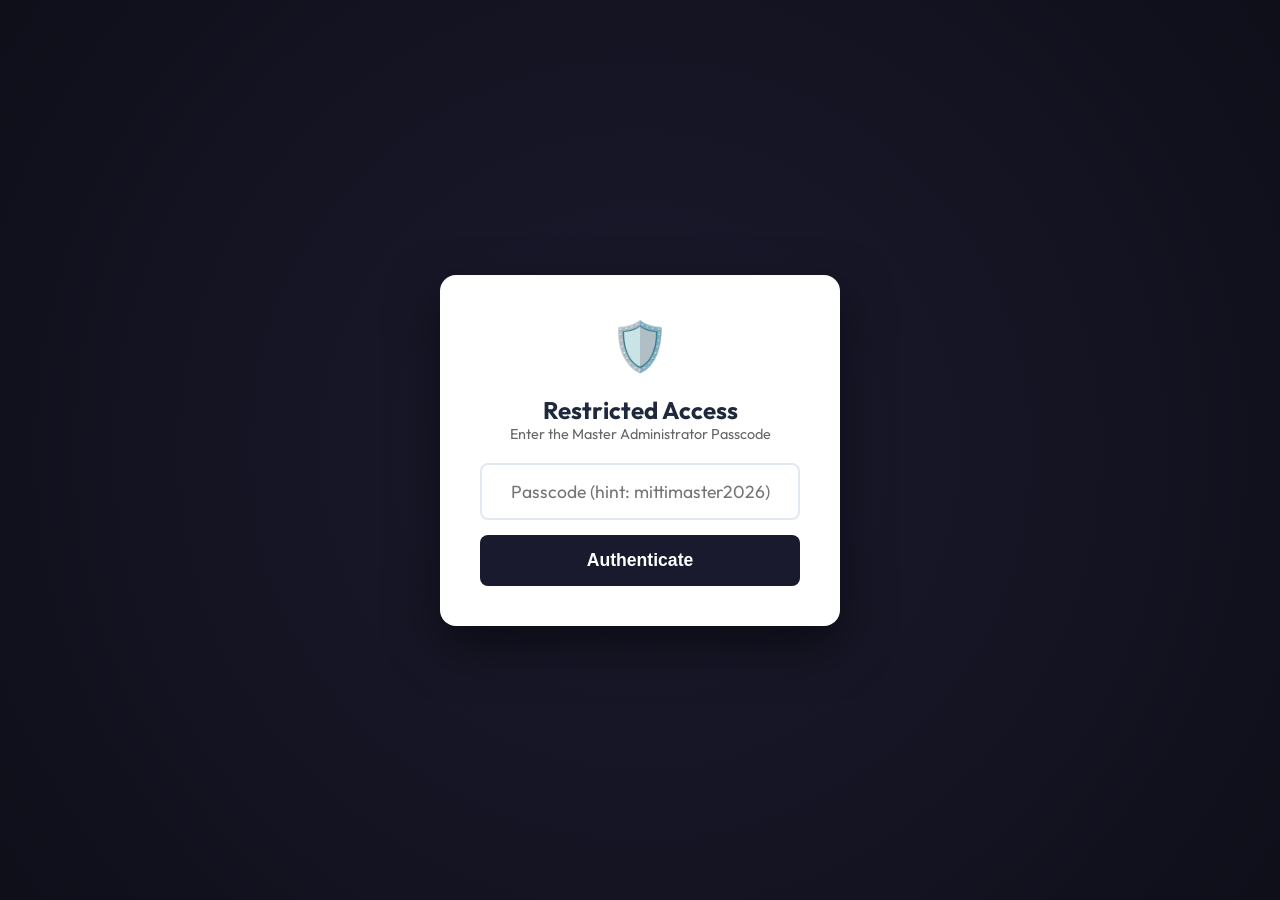
<file: admin.html>
<!DOCTYPE html>
<html lang="en">
<head>
    <meta charset="UTF-8">
    <meta name="viewport" content="width=device-width, initial-scale=1.0">
    <title>MittiMart - Master Control</title>
    <link rel="stylesheet" href="admin.css">
    <link href="https://fonts.googleapis.com/css2?family=Outfit:wght@400;500;600;700;800&display=swap" rel="stylesheet">
</head>
<body>

    <!-- Security Gate -->
    <div id="authGate">
        <div class="auth-box">
            <div style="font-size: 3rem; margin-bottom: 20px;">🛡️</div>
            <h2>Restricted Access</h2>
            <p style="color:#666; font-size: 0.9rem; margin-bottom: 20px;">Enter the Master Administrator Passcode</p>
            <input type="password" id="masterPasscode" placeholder="Passcode (hint: mittimaster2026)">
            <button onclick="checkPasscode()" class="btn-primary" style="margin-top: 15px; width: 100%;">Authenticate</button>
            <div id="authError" style="color:var(--accent-red); margin-top:10px; font-size:0.85rem; display:none;">Invalid Passcode</div>
        </div>
    </div>

    <!-- Main Portal -->
    <div id="adminPortal" class="hidden layout-wrapper">
        <!-- Sidebar -->
        <aside class="sidebar">
            <div class="brand">
                <span style="font-size:1.8rem;">🌿</span>
                <div>
                    <div>MittiMart</div>
                    <div style="font-size: 0.7rem; color:#aaa; font-weight:normal; letter-spacing:1px; text-transform:uppercase;">Master Control</div>
                </div>
            </div>
            
            <nav class="side-nav">
                <button class="nav-btn active" onclick="showAdminSection('dashboard', this)"><span>📊</span> Dashboard View</button>
                <button class="nav-btn" onclick="showAdminSection('products', this)"><span>📦</span> Global Catalog</button>
                <button class="nav-btn" onclick="showAdminSection('users', this)"><span>👥</span> User Management</button>
                <button class="nav-btn" onclick="showAdminSection('orders', this)"><span>🚀</span> Active Orders</button>
            </nav>
            
            <div style="position:absolute; bottom:20px; width:100%; text-align:center;">
                <button class="btn-danger" style="width:80%; padding:10px;" onclick="masterLogout()">Log Out</button>
            </div>
        </aside>

        <!-- Dynamic Content -->
        <main class="content-area">
            <header class="top-header">
                <h2 id="pageTitle">Platform Overview</h2>
                <div style="display:flex; align-items:center; gap:10px;">
                    <div style="width:10px; height:10px; background:#00E676; border-radius:50%; box-shadow:0 0 8px #00E676;"></div>
                    <span style="font-weight:600; font-size:0.9rem; color:#444;">System Online</span>
                </div>
            </header>

            <div class="main-body">
                
                <section id="dashboardView">
                    <div class="stats-grid">
                        <div class="stat-card">
                            <h3 id="statRevenue">₹0</h3>
                            <p>Gross Merchandise Volume</p>
                        </div>
                        <div class="stat-card">
                            <h3 id="statProfit" style="color:var(--accent-green); text-shadow: 0 0 10px rgba(16, 185, 129, 0.4);">₹0</h3>
                            <p>Net Profit (10% Comm.)</p>
                        </div>
                        <div class="stat-card">
                            <h3 id="statPayouts" style="color:var(--accent-red);">₹0</h3>
                            <p>Driver Fleet Payouts</p>
                        </div>
                        <div class="stat-card">
                            <h3 id="statUsers">0</h3>
                            <p>Total Registered Accounts</p>
                        </div>
                        <div class="stat-card">
                            <h3 id="statOrders">0</h3>
                            <p>Order Volume (All statuses)</p>
                        </div>
                        <div class="stat-card">
                            <h3 id="statProducts">0</h3>
                            <p>Active Catalog Items</p>
                        </div>
                    </div>
                </section>

                <!-- Products Sub-View -->
                <section id="productsView" class="hidden">
                    <div class="table-container">
                        <table>
                            <thead>
                                <tr>
                                    <th>ID</th>
                                    <th>Product Name</th>
                                    <th>Seller ID</th>
                                    <th>Price (₹)</th>
                                    <th>Stock</th>
                                    <th>Override Actions</th>
                                </tr>
                            </thead>
                            <tbody id="productsTableBody"></tbody>
                        </table>
                    </div>
                </section>

                <!-- Users Sub-View -->
                <section id="usersView" class="hidden">
                    <div class="table-container">
                        <table>
                            <thead>
                                <tr>
                                    <th>User ID</th>
                                    <th>Name</th>
                                    <th>Phone #</th>
                                    <th>System Role</th>
                                    <th>Account Status</th>
                                    <th>Moderation Action</th>
                                </tr>
                            </thead>
                            <tbody id="usersTableBody"></tbody>
                        </table>
                    </div>
                </section>

                <!-- Orders Sub-View -->
                <section id="ordersView" class="hidden">
                    <div class="table-container">
                        <table>
                            <thead>
                                <tr>
                                    <th>Order #</th>
                                    <th>Buyer ID</th>
                                    <th>Items Ordered</th>
                                    <th>Gross Total (₹)</th>
                                    <th>Assigned Rider</th>
                                    <th>Current Status</th>
                                    <th>Master Override</th>
                                </tr>
                            </thead>
                            <tbody id="ordersTableBody"></tbody>
                        </table>
                    </div>
                </section>

            </div>
        </main>
    </div>

    <!-- Toast Notification -->
    <div id="toast" class="toast">Action Applied</div>

    <script src="admin.js"></script>
</body>
</html>
</file>
<file: admin.css>
:root {
    --brand-primary: #1a1a2e; /* Deep Navy */
    --brand-secondary: #16213e; 
    --sidebar-text: #e2e8f0;
    --bg-light: #f8fafc;
    --card-white: #ffffff;
    --text-dark: #1e293b;
    --text-muted: #64748b;
    --border-color: #e2e8f0;
    --accent-red: #ef4444;
    --accent-green: #10b981;
    --accent-blue: #3b82f6;
    --accent-amber: #f59e0b;
}

* { margin: 0; padding: 0; box-sizing: border-box; }

body {
    font-family: 'Outfit', sans-serif;
    background-color: var(--brand-primary);
    color: var(--text-dark);
}

.hidden { display: none !important; }

/* Security Gate */
#authGate {
    position: fixed; top: 0; left: 0; width: 100%; height: 100vh;
    background: radial-gradient(circle, #1a1a2e 0%, #0f0f1a 100%);
    display: flex; justify-content: center; align-items: center; z-index: 10000;
}
.auth-box {
    background: white; padding: 40px; border-radius: 16px;
    width: 90%; max-width: 400px; text-align: center;
    box-shadow: 0 20px 50px rgba(0,0,0,0.5);
}
.auth-box input {
    width: 100%; padding: 15px; font-size: 1.1rem; text-align: center;
    border: 2px solid var(--border-color); border-radius: 8px; font-family: inherit;
}
.btn-primary {
    background: var(--brand-primary); color: white; border: none; padding: 15px;
    font-size: 1.1rem; font-weight: bold; border-radius: 8px; cursor: pointer; transition: 0.2s;
}
.btn-primary:hover { background: var(--brand-secondary); }


/* Layout */
.layout-wrapper { display: flex; height: 100vh; overflow: hidden; background: var(--bg-light); }

/* Sidebar */
.sidebar {
    width: 260px; background: var(--brand-primary); color: var(--sidebar-text);
    display: flex; flex-direction: column; position: relative;
    box-shadow: 4px 0 15px rgba(0,0,0,0.1); z-index: 100;
}
.brand {
    padding: 25px 20px; display: flex; align-items: center; gap: 15px;
    font-size: 1.4rem; font-weight: 800; border-bottom: 1px solid rgba(255,255,255,0.05);
}
.side-nav {
    display: flex; flex-direction: column; padding: 20px 0;
}
.nav-btn {
    background: none; border: none; color: #a0aec0; padding: 15px 25px;
    text-align: left; font-size: 1rem; font-weight: 500; cursor: pointer;
    border-left: 4px solid transparent; transition: 0.2s;
    display: flex; align-items: center; gap: 12px; font-family: inherit;
}
.nav-btn:hover { background: rgba(255,255,255,0.05); color: white; }
.nav-btn.active {
    background: rgba(255,255,255,0.1); color: white; border-left-color: var(--accent-blue);
    font-weight: 600;
}

/* Master main area */
.content-area { flex-grow: 1; display: flex; flex-direction: column; overflow-y: auto; }

.top-header {
    background: var(--card-white); padding: 20px 30px; display: flex;
    justify-content: space-between; align-items: center;
    border-bottom: 1px solid var(--border-color);
}
.top-header h2 { font-size: 1.6rem; font-weight: 700; color: var(--text-dark); }

.main-body { padding: 30px; }

/* Dashboard Cards */
.stats-grid { display: grid; grid-template-columns: repeat(auto-fit, minmax(220px, 1fr)); gap: 20px; }
.stat-card {
    background: var(--card-white); border-radius: 12px; padding: 25px;
    border: 1px solid var(--border-color); border-top: 4px solid var(--accent-blue);
    box-shadow: 0 4px 6px rgba(0,0,0,0.02);
}
.stat-card h3 { font-size: 2.5rem; font-weight: 800; color: var(--text-dark); margin-bottom: 5px; }
.stat-card p { font-size: 0.95rem; color: var(--text-muted); font-weight: 500; }

/* Tables */
.table-container {
    background: var(--card-white); border-radius: 12px; overflow: hidden;
    border: 1px solid var(--border-color); box-shadow: 0 4px 6px rgba(0,0,0,0.02);
}
table { width: 100%; border-collapse: collapse; text-align: left; }
th, td { padding: 15px 20px; border-bottom: 1px solid var(--border-color); font-size: 0.95rem; }
th { background: #f1f5f9; font-weight: 700; color: #334155; text-transform: uppercase; font-size: 0.8rem; letter-spacing: 0.5px; }
tbody tr:hover { background: #f8fafc; }

/* Inline Inputs for Admin overrides */
.admin-input {
    width: 80px; padding: 6px 10px; border: 1px solid #cbd5e1; border-radius: 6px;
    font-family: inherit; font-size: 0.9rem; margin-right: 5px;
}
.admin-select {
    padding: 6px 10px; border: 1px solid #cbd5e1; border-radius: 6px; font-family: inherit; font-size: 0.9rem; margin-right: 5px;
}

/* Base Buttons */
.btn-action {
    background: var(--bg-light); border: 1px solid #cbd5e1; color: var(--text-dark);
    padding: 6px 12px; border-radius: 6px; font-size: 0.85rem; font-weight: 600; cursor: pointer; font-family: inherit;
}
.btn-action.save { background: var(--accent-blue); color: white; border: none; }
.btn-action.save:hover { background: #2563eb; }

.btn-danger {
    background: #fef2f2; border: 1px solid #fecaca; color: var(--accent-red);
    padding: 6px 12px; border-radius: 6px; font-size: 0.85rem; font-weight: 700; cursor: pointer; font-family: inherit;
}
.btn-danger:hover { background: var(--accent-red); color: white; }

.btn-success {
    background: #def7ec; border: 1px solid #84e1bc; color: #046c4e;
    padding: 6px 12px; border-radius: 6px; font-size: 0.85rem; font-weight: 700; cursor: pointer; font-family: inherit;
}
.btn-success:hover { background: var(--accent-green); color: white; }

/* Status Badges */
.badge { padding: 4px 10px; border-radius: 20px; font-size: 0.75rem; font-weight: 800; letter-spacing: 0.5px; text-transform: uppercase; }
.badge.active { background: #def7ec; color: #03543f; }
.badge.blocked { background: #fef2f2; color: #9b1c1c; }

/* Toasts */
.toast {
    position: fixed; bottom: -50px; left: 50%; transform: translateX(-50%);
    background: var(--brand-secondary); color: white; padding: 12px 24px; border-radius: 24px;
    font-size: 0.95rem; font-weight: 600; z-index: 3000; transition: bottom 0.3s;
}
</file>
